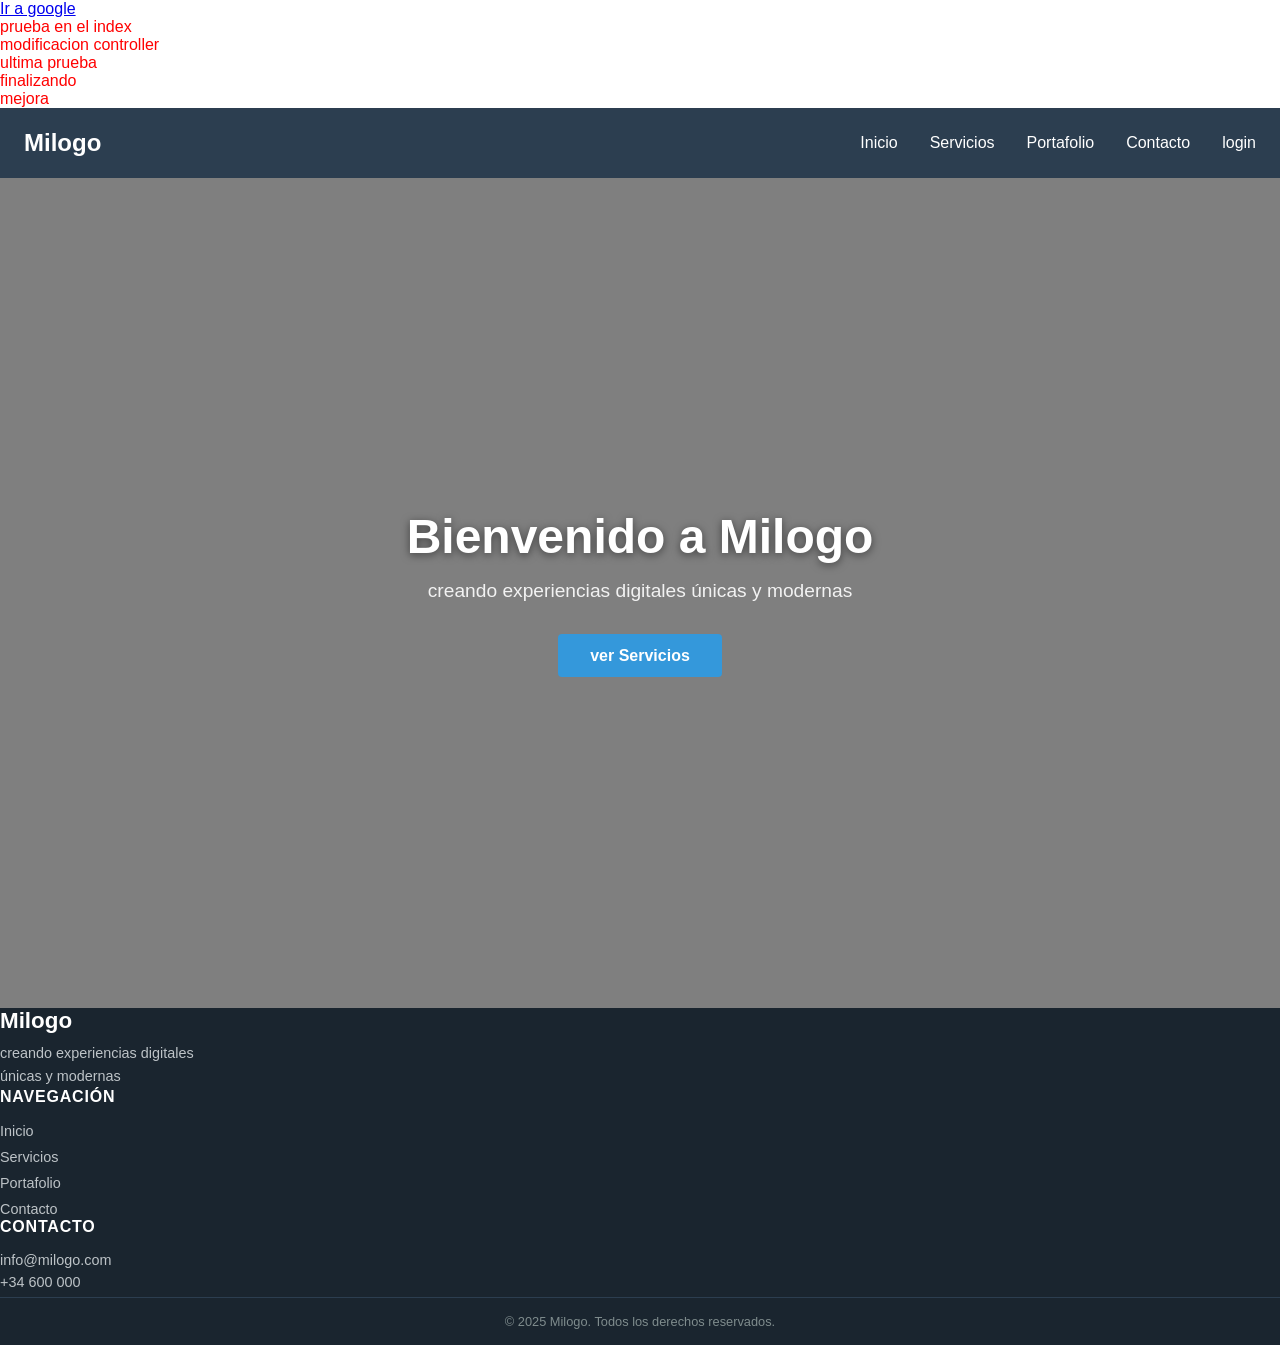
<file: index.html>
<!DOCTYPE html>
<html lang="es">
<head>
    <meta charset="UTF-8">
    <meta name="viewport" content="width=device-width, initial-scale=1.0">
    <title>Menú Moderno Responsivo prueba</title>
    <link rel="shortcut icon" href="assets/img/favico.png" type="image/x-icon">
    <link rel="stylesheet" href="style.css">
    <a href="https://www.google.com" target="_blank">Ir a google </a>
    <p>prueba en el index</p>
    <p>modificacion controller</p>
    <p>ultima prueba </p>
    <p>finalizando</p>
    <p>mejora</p>
</head>
<body>
    <header class="header">
        <nav class="navbar">
            <a href="index.html" class="logo">Milogo</a>

            <ul class="nav-menu">
                <li class="nav-item"><a href="index.html" class="nav-link">Inicio</a></li>
                <li class="nav-item"><a href="servicios.html" class="nav-link">Servicios</a></li>
                <li class="nav-item"><a href="portafolio.html" class="nav-link">Portafolio</a></li>
                <li class="nav-item"><a href="contacto.html" class="nav-link">Contacto</a></li>
                <li class="nav-item"><a href="login.html" class="nav-link">login</a></li>
                
            </ul>
                
            <div class="hamburger">
                    <span class="bar"></span>
                    <span class="bar"></span>
                    <span class="bar"></span>

            </div>                                                                          
        </nav>
    </header>
    <main class="main-content">
        <section class="hero-video">
            <video class="hero-video__bg" autoplay muted loop playsinline>
                <source src="assets/video/WhatsApp Video 1.mp4" type="video/mp4">
            </video>
            <div class="hero-video__overlay"></div>
            
            <div class="hero-video__content">
                <h1 class="hero-video__title">Bienvenido a Milogo</h1>
                <p class="hero-video__subtitle">creando experiencias digitales únicas y modernas</p>
                <a href="servicios.html" class="hero-video__btn">ver Servicios</a>
            </div>
            
        </section>
        <section>
           
        </section>
    </main>

        
    <footer class="footer">

    <div class="footer-brand">
        <span class="footer-logo">Milogo</span>
        <p class="footer-desc">creando experiencias digitales únicas y modernas</p>
    </div>

    <!--columna central: enlaces rapidos-->
    <div class="footer-links">
        <h4 class="footer-title">navegación</h4>
        <ul>
            <li><a href="index.html">Inicio</a></li>
            <li><a href="servicios.html">Servicios</a></li>
            <li><a href="portafolio.html">Portafolio</a></li>
            <li><a href="contacto.html">Contacto</a></li>
        </ul>
    </div>

    <!--columna derecha: información de contactos-->
    <div class="footer-contact">
        <h4 class="footer-title">contacto</h4>
        <p>info@milogo.com</p>
        <p>+34 600 000</p>
    </div>

    <!--barra inferior copyright-->
    <div class="footer-bottom">
        <p>&copy; 2025 Milogo. Todos los derechos reservados.</p>
    </div>

</footer>

<script src="script.js"></script>

</body>
</html>
</file>
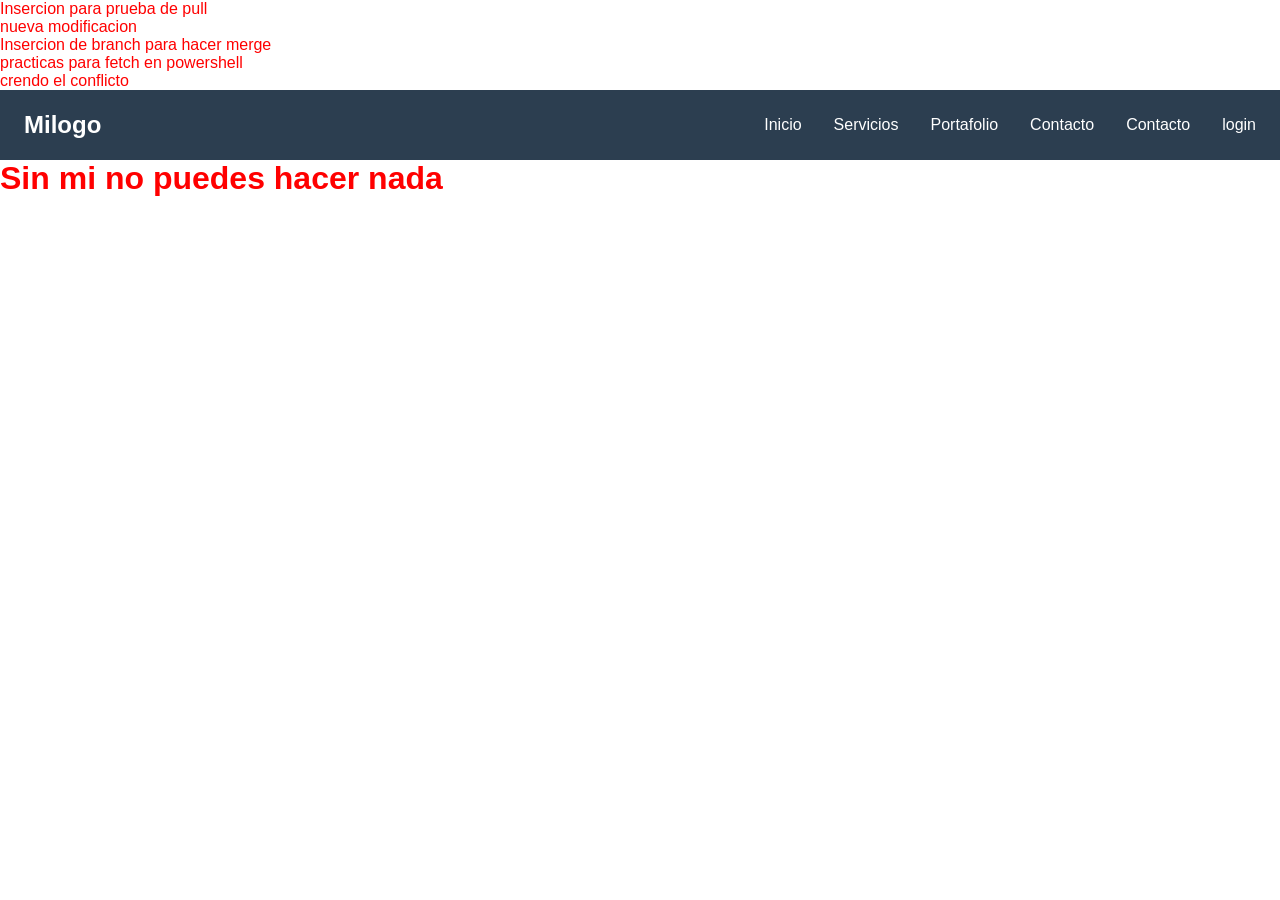
<file: contacto.html>
<!DOCTYPE html>
<html lang="es">
<head>
    <meta charset="UTF-8">
    <meta name="viewport" content="width=device-width, initial-scale=1.0">
    <title>Menú Moderno Responsivo</title>
    <link rel="shortcut icon" href="assets/img/favico.png" type="image/x-icon">
    <link rel="stylesheet" href="style.css">
    <p>Insercion para prueba de pull</p>
    <p>nueva modificacion </p>
    <p>Insercion de branch para hacer merge</p>
    <p>practicas para fetch en powershell</p>
    <p>crendo el conflicto </p>
</head>
<body>
    <header class="header">
        <nav class="navbar">
            <a href="index.html" class="logo">Milogo</a>

            <ul class="nav-menu">
                <li class="nav-item"><a href="index.html" class="nav-link">Inicio</a></li>
                <li class="nav-item"><a href="servicios.html" class="nav-link">Servicios</a></li>
                <li class="nav-item"><a href="portafolio.html" class="nav-link">Portafolio</a></li>
                <li class="nav-item"><a href="contacto.html" class="nav-link">Contacto</a></li>
                <li class="nav-item"><a href="contacto.html" class="nav-link">Contacto</a></li>
                <li class="nav-item"><a href="login.html" class="nav-link">login</a></li>
                
            </ul>
                
            <div class="hamburger">
                    <span class="bar"></span>
                    <span class="bar"></span>
                    <span class="bar"></span>

            </div>
        </nav>
    </header>
    <h1>Sin mi no puedes hacer nada</h1>

    <script src="script.js"></script>






    
</body>
</html>
</file>
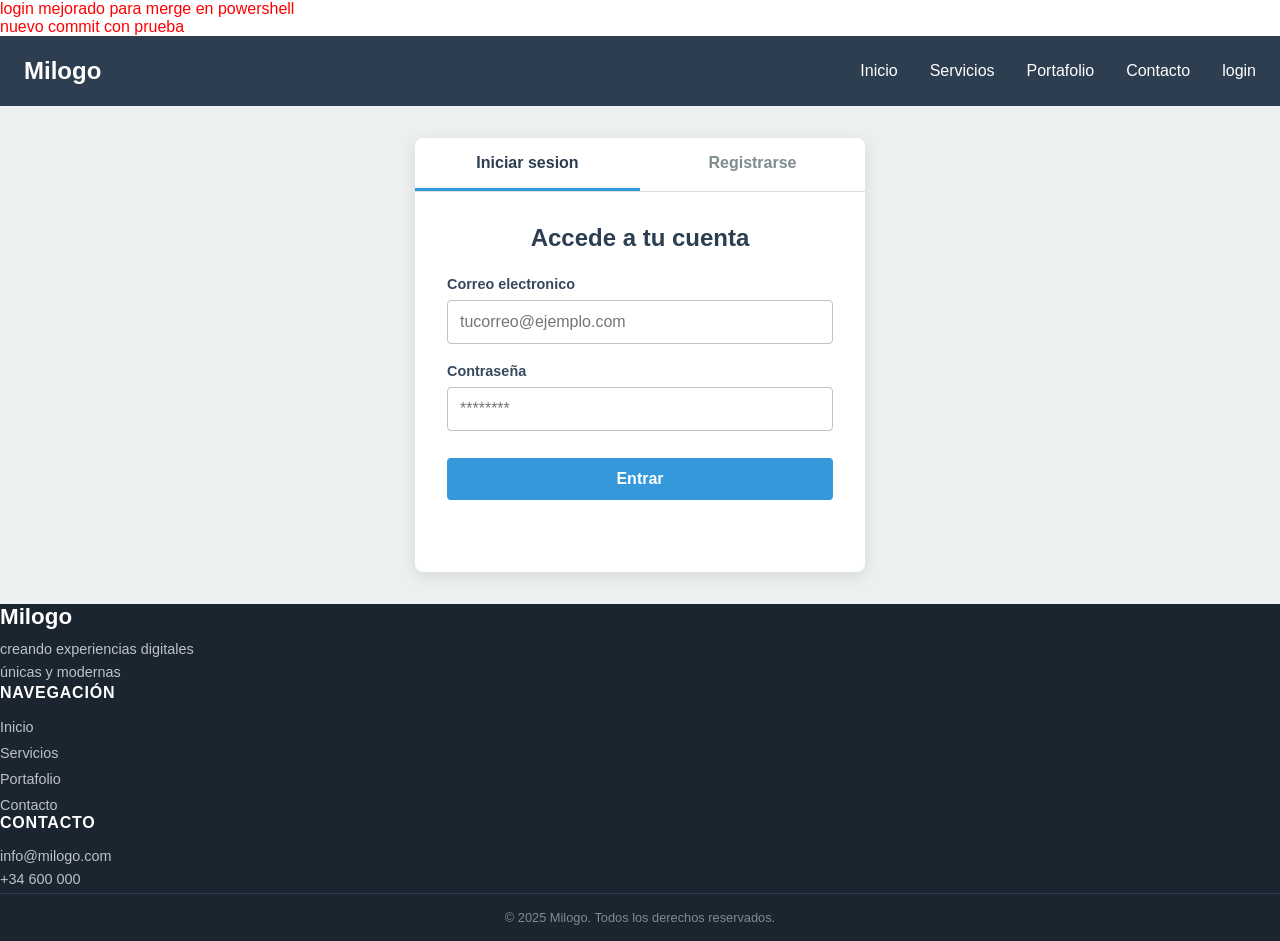
<file: login.html>
<!DOCTYPE html>
<html lang="es">
<head>
    <meta charset="UTF-8">
    <meta name="viewport" content="width=device-width, initial-scale=1.0">
    <title>Menú Moderno Responsivo</title>
    <link rel="shortcut icon" href="assets/img/favico.png" type="image/x-icon">
    <link rel="stylesheet" href="style.css">
    <p>login mejorado para merge en powershell</p>
    <p>nuevo commit con prueba</p>
</head>
<body>
    <header class="header">
        <nav class="navbar">
            <a href="index.html" class="logo">Milogo</a>

            <ul class="nav-menu">
                <li class="nav-item"><a href="index.html" class="nav-link">Inicio</a></li>
                <li class="nav-item"><a href="servicios.html" class="nav-link">Servicios</a></li>
                <li class="nav-item"><a href="portafolio.html" class="nav-link">Portafolio</a></li>
                <li class="nav-item"><a href="contacto.html" class="nav-link">Contacto</a></li>
                <li class="nav-item"><a href="login.html" class="nav-link">login</a></li>
                
            </ul>
                
            <div class="hamburger">
                    <span class="bar"></span>
                    <span class="bar"></span>
                    <span class="bar"></span>

            </div>                                                                          
        </nav>
    </header>
    <main class="auth-container">

    <div class="auth-forms">

        <div class="auth-tabs">
            <button class="auth-tab active" id="login-tab">Iniciar sesion</button>
            <button class="auth-tab" id="register-tab">Registrarse</button>
        </div>

        <form id="login-form" class="auth-form active">
            <h2>Accede a tu cuenta</h2>

            <div class="form-group">
                <label for="login-email">Correo electronico</label>
                <input type="email" id="login-email" placeholder="tucorreo@ejemplo.com" required>
            </div>

            <div class="form-group">
                <label for="login-password">Contraseña</label>
                <input type="password" id="login-password" placeholder="********" required>
            </div>

            <button type="submit" class="auth-submit">Entrar</button>
            <p id="login-message" class="auth-message"></p>
        </form>

        <form id="register-form" class="auth-form">
            <h2>Crea una nueva cuenta</h2>

            <div class="form-group">
                <label for="register-name">Nombre completo</label>
                <input type="text" id="register-name" placeholder="Juan Pérez" required>
            </div>

            <div class="form-group">
                <label for="register-email">Correo electronico</label>
                <input type="email" id="register-email" placeholder="tucorreo@ejemplo.com" required>
            </div>

            <div class="form-group">
                <label for="register-password">Contraseña</label>
                <input type="password" id="register-password" placeholder="Mínimo 6 caracteres" required>
            </div>

            <div class="form-group">
                <label for="register-confirm">Confirmar contraseña</label>
                <input type="password" id="register-confirm" placeholder="Repite tu contraseña" required>
            </div>

            <button type="submit" class="auth-submit">Registrarse</button>
            <p id="register-message" class="auth-message"></p>

        </form>

    </div>

</main>
    

    <footer class="footer">

    <div class="footer-brand">
        <span class="footer-logo">Milogo</span>
        <p class="footer-desc">creando experiencias digitales únicas y modernas</p>
    </div>

    <!--columna central: enlaces rapidos-->
    <div class="footer-links">
        <h4 class="footer-title">navegación</h4>
        <ul>
            <li><a href="index.html">Inicio</a></li>
            <li><a href="servicios.html">Servicios</a></li>
            <li><a href="portafolio.html">Portafolio</a></li>
            <li><a href="contacto.html">Contacto</a></li>
        </ul>
    </div>

    <!--columna derecha: información de contactos-->
    <div class="footer-contact">
        <h4 class="footer-title">contacto</h4>
        <p>info@milogo.com</p>
        <p>+34 600 000</p>
    </div>

    <!--barra inferior copyright-->
    <div class="footer-bottom">
        <p>&copy; 2025 Milogo. Todos los derechos reservados.</p>
    </div>

</footer>

<script src="script.js"></script>

    
</body>
</html>
</file>
<file: style.css>
/* Reset básico para limpiar márgenes del navegador */
* {
    margin: 0;
    padding: 0;
    box-sizing: border-box;
}

/* ========================== */
/* NUEVO: html y body al 100% de altura para que el footer pueda pegarse al fondo */
/* ========================== */
html,
body {
    height: 100%;
}

/* ========================== */
/* NUEVO: Convertimos body en un contenedor flex en columna */
/* Esto empuja el footer hacia abajo aunque haya poco contenido */
/* ========================== */
body {
    font-family: 'Segoe UI', Tahoma, Geneva, Verdana, sans-serif;
    color: red;
    display: flex;
    flex-direction: column;
    min-height: 100vh; /* Ocupa al menos toda la pantalla */
}

/* Estilos del Header/Navbar */
.header {
    background-color: #2c3e50;
    color: white;
    padding: 0 1.5rem;
}

.navbar {
    display: flex;
    justify-content: space-between;
    align-items: center;
    height: 70px;
}

.logo {
    font-size: 1.5rem;
    font-weight: bold;
    color: #fff;
    text-decoration: none;
}

.nav-menu {
    display: flex;
    list-style: none;
    gap: 2rem;
}

.nav-link {
    color: #fff;
    text-decoration: none;
    transition: 0.3s;
}

.nav-link:hover {
    color: #3498db;
}

/* Estilos del Menú Hamburguesa (Oculto por defecto) */
.hamburger {
    display: none;
    cursor: pointer;
}

.bar {
    display: block;
    width: 25px;
    height: 3px;
    margin: 5px auto;
    background-color: white;
    transition: 0.3s;
}

/* Responsividad: Pantallas móviles */
@media (max-width: 768px) {
    .hamburger {
        display: block;
    }

    /* Transformamos el menú en una columna lateral o desplegable */
    .nav-menu {
        position: fixed;
        left: -100%;
        top: 70px;
        flex-direction: column;
        background-color: #2c3e50;
        width: 100%;
        text-align: center;
        transition: 0.3s;
        box-shadow: 0 10px 27px rgba(0, 0, 0, 0.05);
    }

    .nav-menu.active {
        left: 0;
    }

    .nav-item {
        margin: 2.5rem 0;
    }
}


/* ================================================ */
/* NUEVO: Estilos completos del Footer              */
/* ================================================ */

.footer {
    background-color: #1a252f; /* Un tono más oscuro que el header para diferenciarlo */
    color: #bdc3c7;            /* Gris claro para el texto */
    margin-top: auto;          /* CLAVE: empuja el footer al fondo cuando hay poco contenido */
}

/* Contenedor principal del footer con layout de 3 columnas */
.footer-container {
    display: flex;
    justify-content: space-between;
    align-items: flex-start;
    flex-wrap: wrap;           /* Se adapta a pantallas pequeñas */
    gap: 2rem;
    max-width: 1100px;
    margin: 0 auto;
    padding: 2.5rem 1.5rem;
}

/* --- Columna de la marca --- */
.footer-logo {
    font-size: 1.4rem;
    font-weight: bold;
    color: #fff;
}

.footer-desc {
    margin-top: 0.5rem;
    font-size: 0.9rem;
    line-height: 1.6;
    max-width: 220px;
}

/* --- Columna de enlaces y columna de contacto --- */
.footer-title {
    color: #fff;
    font-size: 1rem;
    margin-bottom: 1rem;
    text-transform: uppercase;
    letter-spacing: 0.05em;
}

.footer-links ul {
    list-style: none;
    display: flex;
    flex-direction: column;
    gap: 0.5rem;
}

.footer-links a {
    color: #bdc3c7;
    text-decoration: none;
    font-size: 0.9rem;
    transition: color 0.3s;
}

.footer-links a:hover {
    color: #3498db; /* El mismo azul de hover que el navbar */
}

.footer-contact p {
    font-size: 0.9rem;
    margin-bottom: 0.4rem;
}

/* --- Barra inferior con copyright --- */
.footer-bottom {
    border-top: 1px solid #2c3e50; /* Separador sutil */
    text-align: center;
    padding: 1rem 1.5rem;
    font-size: 0.8rem;
    color: #7f8c8d;
}

/* ========================== */
/* NUEVO: Responsividad del footer en móvil */
/* ========================== */
@media (max-width: 768px) {
    .footer-container {
        flex-direction: column;  /* Apila las columnas verticalmente */
        align-items: center;
        text-align: center;
    }

    .footer-desc {
        max-width: 100%;
    }

    /* ================================================ */
/* NUEVO: Estilos compartidos de secciones          */
/* Usados en Servicios, Portafolio, etc.            */
/* ================================================ */

/* Títulos de sección reutilizables */
.section-title {
    font-size: 2rem;
    color: #2c3e50;
    margin-bottom: 0.5rem;
    text-align: center;
}

/* Subtítulo debajo del título de sección */
.section-subtitle {
    font-size: 1rem;
    color: #7f8c8d;
    text-align: center;
    margin-bottom: 2.5rem;
}

}
/* ================================================ */
/* NUEVO: Estilos del Hero con Video (index.html)   */
/* ================================================ */

/* Sección hero que ocupa toda la pantalla */
.hero-video {
    position: relative;       /* Necesario para posicionar el overlay y el contenido encima del video */
    width: 100%;
    height: calc(100vh - 70px); /* Resta la altura del navbar para que no se solape */
    overflow: hidden;           /* Recorta el video si sobresale del contenedor */
    display: flex;
    align-items: center;
    justify-content: center;
}

/* Video de fondo: cubre todo el contenedor */
.hero-video__bg {
    position: absolute;   /* Se posiciona respecto al .hero-video */
    top: 0;
    left: 0;
    width: 100%;
    height: 100%;
    object-fit: cover;    /* Cubre el área sin deformar el video */
    z-index: 0;           /* Queda detrás del overlay y del contenido */
}

/* Capa semi-transparente sobre el video para oscurecerlo
   y mejorar la legibilidad del texto blanco */
.hero-video__overlay {
    position: absolute;
    top: 0;
    left: 0;
    width: 100%;
    height: 100%;
    background-color: rgba(0, 0, 0, 0.5); /* 50% de opacidad negra */
    z-index: 1;                            /* Encima del video, debajo del contenido */
}

/* Contenido de texto centrado sobre el video */
.hero-video__content {
    position: relative;
    z-index: 2;           /* Encima del overlay y del video */
    text-align: center;
    color: #fff;
    padding: 0 1.5rem;
}

/* Título principal del hero */
.hero-video__title {
    font-size: 3rem;
    font-weight: bold;
    margin-bottom: 1rem;
    text-shadow: 0 2px 8px rgba(0, 0, 0, 0.5); /* Sombra para mayor legibilidad */
}

/* Subtítulo del hero */
.hero-video__subtitle {
    font-size: 1.2rem;
    margin-bottom: 2rem;
    opacity: 0.9;
}

/* Botón de llamada a la acción (CTA) del hero */
.hero-video__btn {
    display: inline-block;
    padding: 0.8rem 2rem;
    background-color: #3498db;     /* Azul de marca, igual que el hover del navbar */
    color: #fff;
    text-decoration: none;
    border-radius: 4px;
    font-size: 1rem;
    font-weight: 600;
    transition: background-color 0.3s, transform 0.2s;
}

/* Efecto hover del botón CTA */
.hero-video__btn:hover {
    background-color: #2980b9;   /* Azul más oscuro al pasar el cursor */
    transform: translateY(-2px); /* Sube ligeramente el botón */
}

/* Responsividad del hero en móvil */
@media (max-width: 768px) {
    .hero-video__title {
        font-size: 2rem;
    }
    .hero-video__subtitle {
        font-size: 1rem;
    }
}
  /*===== BLOQUE NUEVO: ESTILOS LOGIN Y REGISTRO ===== */
/* Contenedor principal para centrar los formularios */
.auth-container {
    flex: 1 0 auto; /* Hace que este contenedor crezca para ocupar el espacio disponible y empujar el footer hacia abajo */
    display: flex;
    justify-content: center;
    align-items: center;
    padding: 2rem 1.5rem;
    background-color: #ecf0f1; /* Un fondo gris muy suave para diferenciar la sección */
}

/* Caja que contiene las pestañas y los formularios */
.auth-forms {
    background-color: #fff;
    border-radius: 8px;
    box-shadow: 0 4px 15px rgba(0, 0, 0, 0.1);
    width: 100%;
    max-width: 450px;
    overflow: hidden; /* Para que el borde redondeado afecte a las pestañas */
}

/* Estilos de las pestañas (tabs) */
.auth-tabs {
    display: flex;
    border-bottom: 1px solid #ddd;
}

.auth-tab {
    flex: 1;
    padding: 1rem;
    background: none;
    border: none;
    cursor: pointer;
    font-size: 1rem;
    font-weight: 600;
    color: #7f8c8d;
    transition: all 0.3s;
    border-bottom: 3px solid transparent;
}

.auth-tab:hover {
    color: #2c3e50;
    background-color: #f8f9fa;
}

.auth-tab.active {
    color: #2c3e50;
    border-bottom-color: #3498db; /* Línea azul para la pestaña activa */
}

/* Estilos de los formularios */
.auth-form {
    display: none; /* Oculto por defecto */
    padding: 2rem;
}

.auth-form.active {
    display: block; /* Mostrar cuando está activo */
}

.auth-form h2 {
    margin-bottom: 1.5rem;
    font-size: 1.5rem;
    color: #2c3e50;
    text-align: center;
}

/* Grupos de campos del formulario */
.form-group {
    margin-bottom: 1.2rem;
}

.form-group label {
    display: block;
    margin-bottom: 0.5rem;
    font-weight: 600;
    color: #34495e;
    font-size: 0.9rem;
}

.form-group input {
    width: 100%;
    padding: 0.75rem;
    border: 1px solid #bdc3c7;
    border-radius: 4px;
    font-size: 1rem;
    transition: border-color 0.3s;
}

.form-group input:focus {
    outline: none;
    border-color: #3498db;
    box-shadow: 0 0 0 2px rgba(52, 152, 219, 0.2);
}

/* Botón de envío */
.auth-submit {
    width: 100%;
    padding: 0.75rem;
    background-color: #3498db;
    color: white;
    border: none;
    border-radius: 4px;
    font-size: 1rem;
    font-weight: 600;
    cursor: pointer;
    transition: background-color 0.3s;
    margin-top: 0.5rem;
}

.auth-submit:hover {
    background-color: #2980b9;
}

/* Mensajes de éxito/error */
.auth-message {
    margin-top: 1rem;
    text-align: center;
    font-size: 0.9rem;
    min-height: 1.5rem; /* Evita que el layout salte cuando aparece un mensaje */
}

/* Pequeño ajuste para pantallas muy pequeñas */
@media (max-width: 480px) {
    .auth-form {
        padding: 1.5rem;
    }
}
</file>
